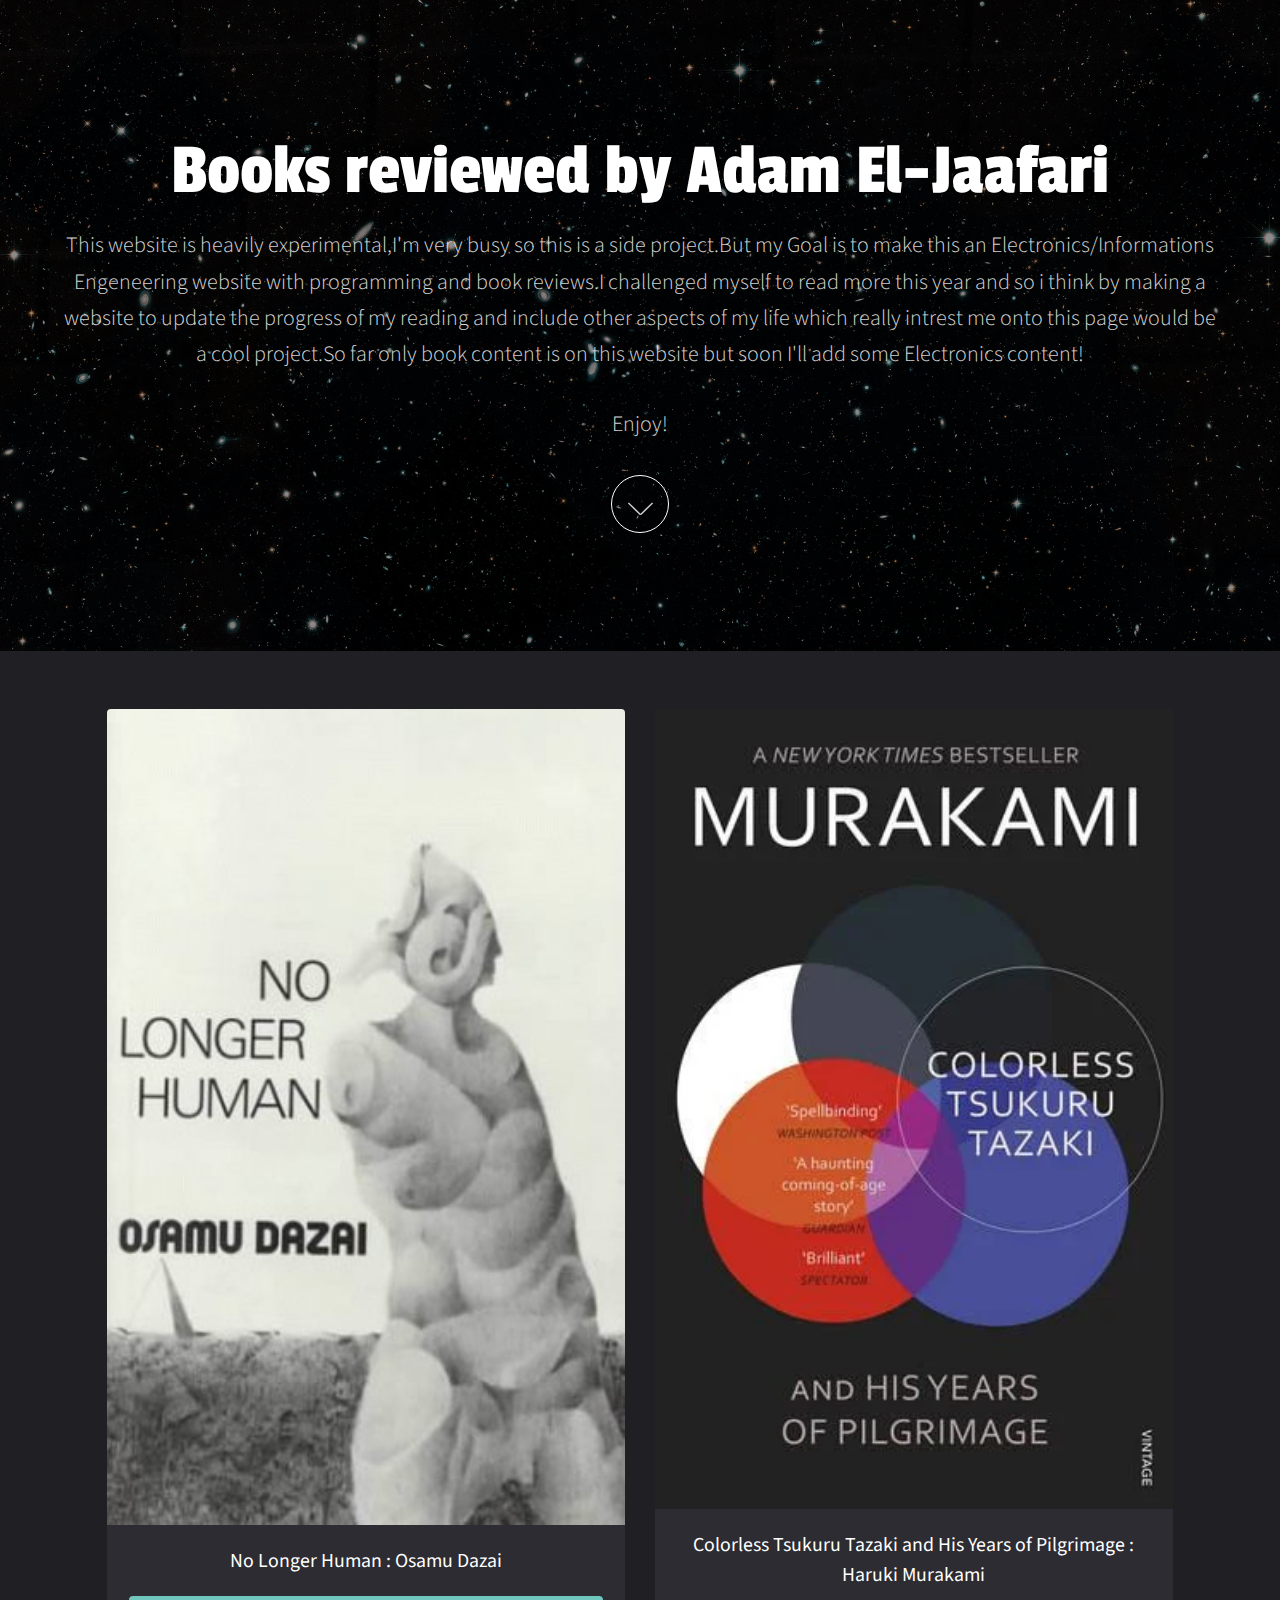
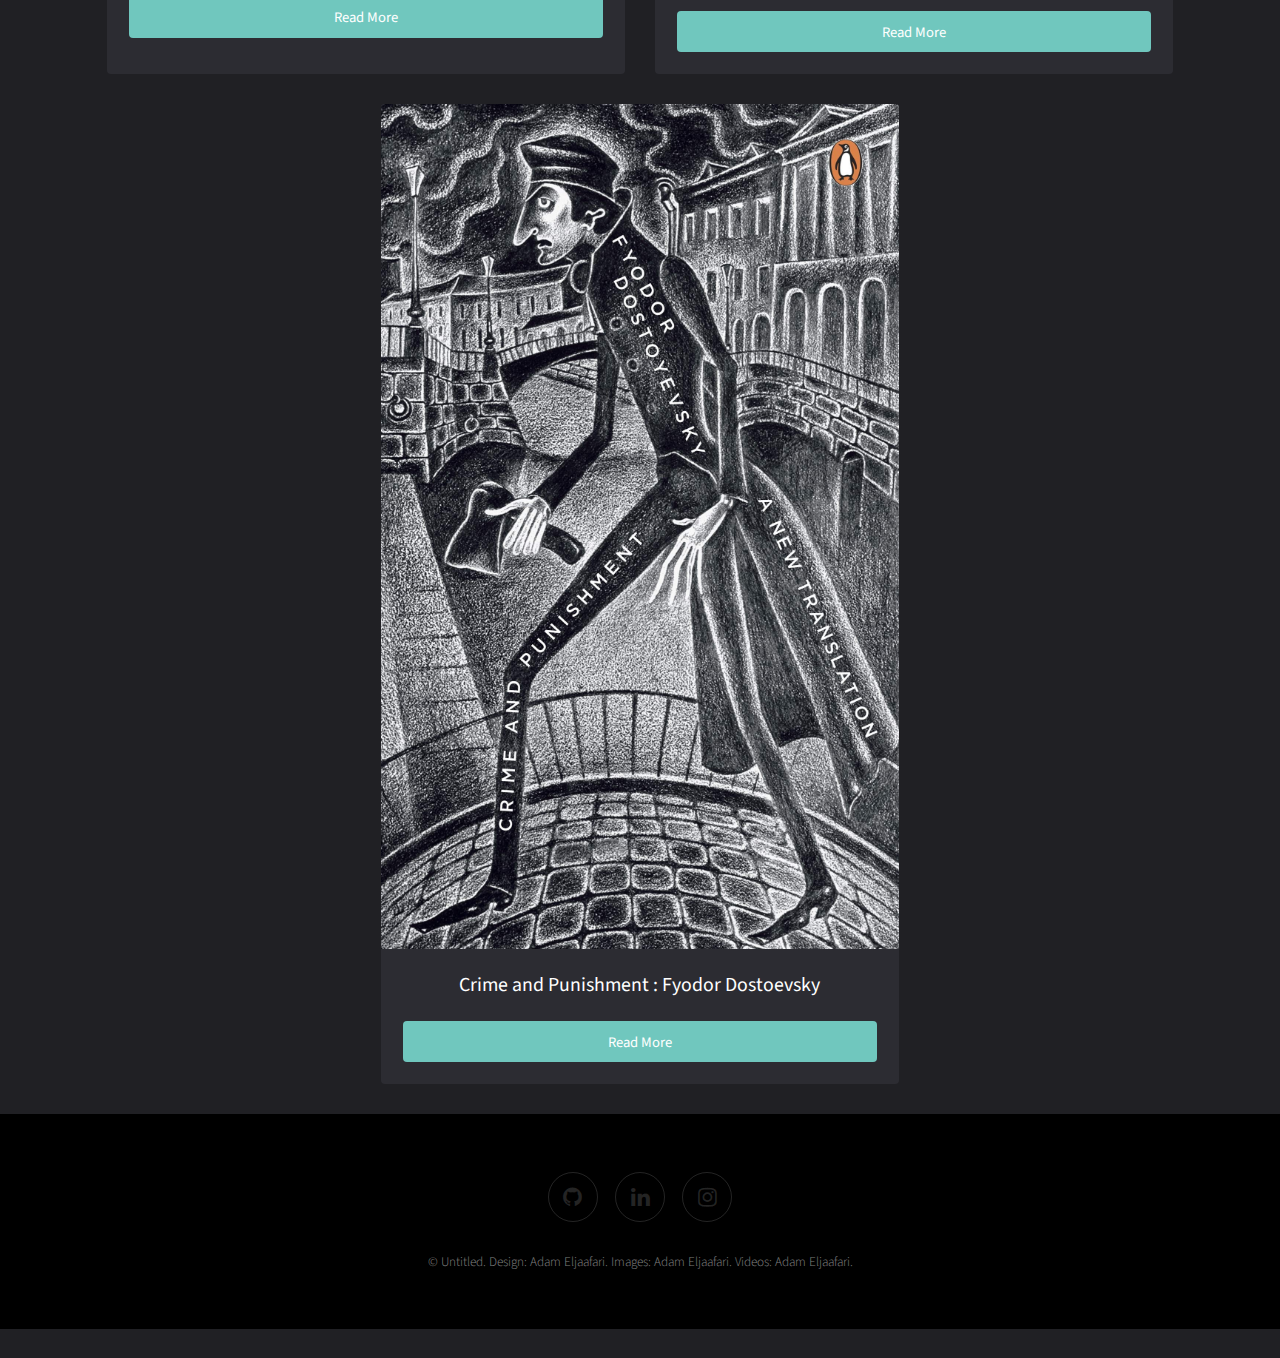
<file: index.html>
<!DOCTYPE HTML>
<!--
	Full Motion by TEMPLATED
	templated.co @templatedco
	Released for free under the Creative Commons Attribution 3.0 license (templated.co/license)
-->
<html>
	<head>
		<link rel="icon" href="https://images.fineartamerica.com/images/artworkimages/mediumlarge/2/berserk-logo-edith-atresia.jpg">
		<title>Eljaa</title>
		<meta charset="utf-8" />
		<meta name="viewport" content="width=device-width, initial-scale=1" />
		<link rel="stylesheet" href="assets/css/main.css" />
	</head>
	<body id="top">

			<!-- Banner -->
			<!--
				To use a video as your background, set data-video to the name of your video without
				its extension (eg. images/banner). Your video must be available in both .mp4 and .webm
				formats to work correctly.
			-->
				<section id="banner">
					<div class="inner">
						<header>
							<h1>Books reviewed by Adam El-Jaafari</h1>
							<p>This website is heavily experimental,I'm very busy so this is a side project.But my Goal is to make this an Electronics/Informations Engeneering website with programming and book reviews.I challenged myself to read more this year and so i think by making a website to update the progress of my reading and include other aspects of my life which really intrest me onto this page would be a cool project.So far only book content is on this website but soon I'll add some Electronics content!
							</p>
							<p>Enjoy!</p>
						</header>
						<a href="#main" class="more">Learn More</a>
					</div>
				</section>

			<!-- Main -->
				<div id="main">
					<div class="inner">

					<!-- Boxes -->
						<div class="thumbnails">

							<div class="box">
								<a href="NLH.html" class="image fit"><img src="images/pic01.jpg" alt="" /></a>
								<div class="inner">
									<h3>No Longer Human : Osamu Dazai</h3>
									
									<a href="NLH.html" class="button fit">Read More</a>
								</div>
							</div>

							<div class="box">
								<a href="CTT.html" class="image fit"><img src="images/pic02.jpg" alt="" /></a>
								<div class="inner">
									<h3>Colorless Tsukuru Tazaki and His Years of Pilgrimage : 	
										Haruki Murakami </h3>
									
									<a href="CTT.html" class="button fit">Read More</a>
								</div>
							</div>

							<div class="box">
								<a href="CAP.html" class="image fit"><img src="images/pic03.jpg" alt="" /></a>
								<div class="inner">
									<h3>Crime and Punishment : Fyodor Dostoevsky
										</h3>
									
									<a href="CAP.html" class="button fit">Read More</a>
							</div>


						</div>

					</div>
				</div>

			<!-- Footer -->
				<footer id="footer">
					<div class="inner">

						<ul class="icons">
							<li><a href="https://github.com/Osteopourosis" class="icon fa-github"><span class="label">Twitter</span></a></li>
							<li><a href="https://www.linkedin.com/in/adameljaafari/" class="icon fa-linkedin"><span class="label">Facebook</span></a></li>
							<li><a href="https://www.instagram.com/eljaafariadam/" class="icon fa-instagram"><span class="label">Instagram</span></a></li>
							
						</ul>
						<p class="copyright">&copy; Untitled. Design: Adam Eljaafari</a>. Images: Adam Eljaafari</a>. Videos: Adam Eljaafari</a>.</p>
					</div>
				</footer>

		<!-- Scripts -->
			<script src="assets/js/jquery.min.js"></script>
			<script src="assets/js/jquery.scrolly.min.js"></script>
			<script src="assets/js/skel.min.js"></script>
			<script src="assets/js/util.js"></script>
			<script src="assets/js/main.js"></script>

	</body>
</html>
</file>
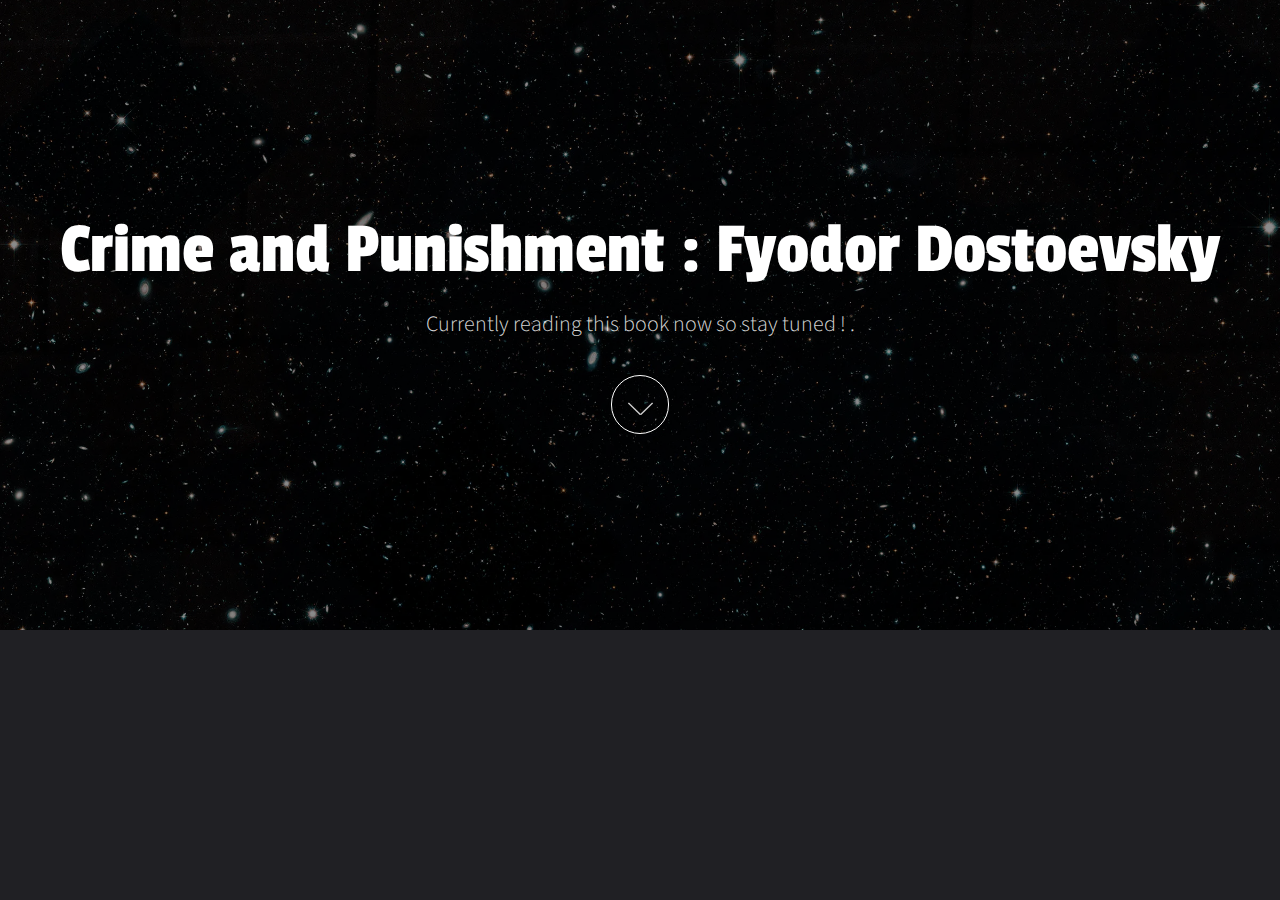
<file: CAP.html>
<!DOCTYPE HTML>
<!--
	Full Motion by TEMPLATED
	templated.co @templatedco
	Released for free under the Creative Commons Attribution 3.0 license (templated.co/license)
-->
<html>
	<head>
		<link rel="icon" href="https://images.fineartamerica.com/images/artworkimages/mediumlarge/2/berserk-logo-edith-atresia.jpg">
		<title>Crime and Punishment</title>
		<meta charset="utf-8" />
		<meta name="viewport" content="width=device-width, initial-scale=1" />
		<link rel="stylesheet" href="assets/css/main.css" />
	</head>
	<body id="top">

		<!-- Banner -->
		<!--
			To use a video as your background, set data-video to the name of your video without
			its extension (eg. images/banner). Your video must be available in both .mp4 and .webm
			formats to work correctly.
		-->
		<section id="banner">
			<div class="inner">
				<header>
					<h1>Crime and Punishment : Fyodor Dostoevsky</h1>
					<p>Currently reading this book now so stay tuned ! .</p>
				</header>
				<a href="#main" class="more">Learn More</a>
			</div>
		</section>

		<script src="assets/js/jquery.min.js"></script>
		<script src="assets/js/jquery.scrolly.min.js"></script>
		<script src="assets/js/skel.min.js"></script>
		<script src="assets/js/util.js"></script>
		<script src="assets/js/main.js"></script>

	</body>
	
</html>
</file>
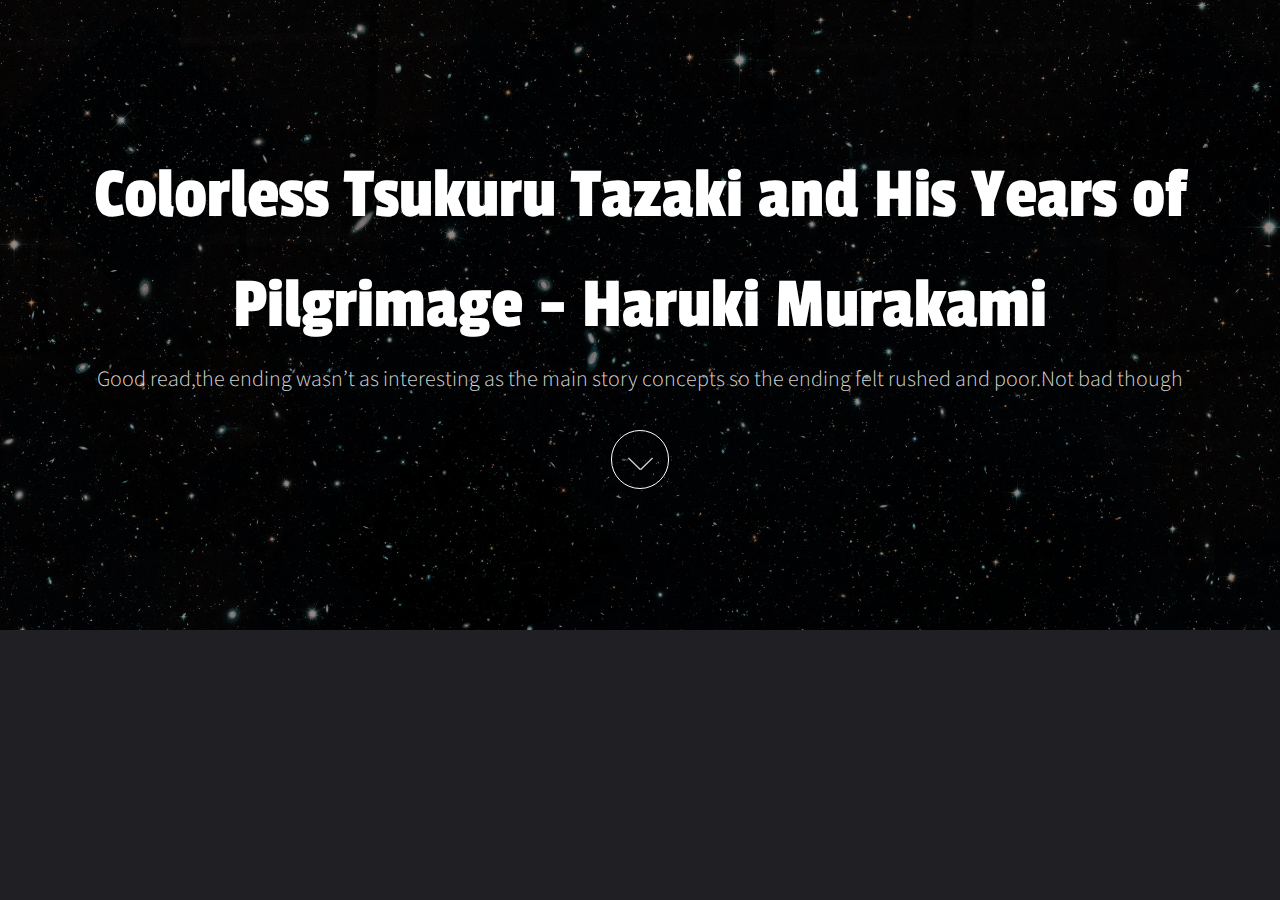
<file: CTT.html>
<!DOCTYPE HTML>
<!--
	Full Motion by TEMPLATED
	templated.co @templatedco
	Released for free under the Creative Commons Attribution 3.0 license (templated.co/license)
-->
<html>
	<head>
		<link rel="icon" href="https://images.fineartamerica.com/images/artworkimages/mediumlarge/2/berserk-logo-edith-atresia.jpg">
		<title>Colorless Tsukuru Tazaki and His Years of Pilgrimage</title>
		<meta charset="utf-8" />
		<meta name="viewport" content="width=device-width, initial-scale=1" />
		<link rel="stylesheet" href="assets/css/main.css" />
	</head>
	<body id="top">

		<!-- Banner -->
		<!--
			To use a video as your background, set data-video to the name of your video without
			its extension (eg. images/banner). Your video must be available in both .mp4 and .webm
			formats to work correctly.
		-->
        <section id="banner">
            <div class="inner">
                <header>
                    <h1>Colorless Tsukuru Tazaki and His Years of Pilgrimage -
						Haruki Murakami</h1>
                    <p>Good read,the ending wasn’t as interesting as the main story concepts so the ending felt rushed and poor.Not bad though
                    </p>
                </header>
                <a href="#main" class="more">Learn More</a>
            </div>
        </section>
	


		<script src="assets/js/jquery.min.js"></script>
		<script src="assets/js/jquery.scrolly.min.js"></script>
		<script src="assets/js/skel.min.js"></script>
		<script src="assets/js/util.js"></script>
		<script src="assets/js/main.js"></script>



	</body>
</html>
</file>
<file: assets/css/main.css>
@charset "UTF-8";
@import url(font-awesome.min.css);
@import url("https://fonts.googleapis.com/css?family=Source+Sans+Pro:300,400|Passion+One:400");

/*
	Full Motion by TEMPLATED
	templated.co @templatedco
	Released for free under the Creative Commons Attribution 3.0 license (templated.co/license)
*/

/* Reset */

	html, body, div, span, applet, object, iframe, h1, h2, h3, h4, h5, h6, p, blockquote, pre, a, abbr, acronym, address, big, cite, code, del, dfn, em, img, ins, kbd, q, s, samp, small, strike, strong, sub, sup, tt, var, b, u, i, center, dl, dt, dd, ol, ul, li, fieldset, form, label, legend, table, caption, tbody, tfoot, thead, tr, th, td, article, aside, canvas, details, embed, figure, figcaption, footer, header, hgroup, menu, nav, output, ruby, section, summary, time, mark, audio, video {
		margin: 0;
		padding: 0;
		border: 0;
		font-size: 100%;
		font: inherit;
		vertical-align: baseline;
	
			text-align: center;
		  
	}

	article, aside, details, figcaption, figure, footer, header, hgroup, menu, nav, section {
		display: block;
	}

	body {
		line-height: 1;
	}

	ol, ul {
		list-style: none;
	}

	blockquote, q {
		quotes: none;
	}

	blockquote:before, blockquote:after, q:before, q:after {
		content: '';
		content: none;
	}

	table {
		border-collapse: collapse;
		border-spacing: 0;
	}

	body {
		-webkit-text-size-adjust: none;
	}

/* Box Model */

	*, *:before, *:after {
		-moz-box-sizing: border-box;
		-webkit-box-sizing: border-box;
		box-sizing: border-box;
	}

/* Basic */

	@-ms-viewport {
		width: device-width;
	}

	body {
		-ms-overflow-style: scrollbar;
	}

	@media screen and (max-width: 480px) {

		html, body {
			min-width: 320px;
		}

	}

	body {
		background: #202024;
	}

		body.is-loading *, body.is-loading *:before, body.is-loading *:after {
			-moz-animation: none !important;
			-webkit-animation: none !important;
			-ms-animation: none !important;
			animation: none !important;
			-moz-transition: none !important;
			-webkit-transition: none !important;
			-ms-transition: none !important;
			transition: none !important;
		}

/* Type */

	body, input, select, textarea {
		color: rgba(255, 255, 255, 0.75);
		font-family: "Source Sans Pro", sans-serif;
		font-size: 14pt;
		font-weight: 300;
		line-height: 1.65;
	}

		@media screen and (max-width: 1680px) {

			body, input, select, textarea {
				font-size: 11pt;
			}

		}

		@media screen and (max-width: 1280px) {

			body, input, select, textarea {
				font-size: 11pt;
			}

		}

		@media screen and (max-width: 980px) {

			body, input, select, textarea {
				font-size: 12pt;
			}

		}

		@media screen and (max-width: 736px) {

			body, input, select, textarea {
				font-size: 12pt;
			}

		}

		@media screen and (max-width: 480px) {

			body, input, select, textarea {
				font-size: 12pt;
			}

		}

	a {
		-moz-transition: background-color 0.2s ease-in-out, color 0.2s ease-in-out;
		-webkit-transition: background-color 0.2s ease-in-out, color 0.2s ease-in-out;
		-ms-transition: background-color 0.2s ease-in-out, color 0.2s ease-in-out;
		transition: background-color 0.2s ease-in-out, color 0.2s ease-in-out;
		color: rgba(255, 255, 255, 0.75);
		text-decoration: none;
		border-bottom: 1px dotted;
		outline: 0;
	}

		a:hover {
			color: #FFF;
			border: none;
		}

	strong, b {
		color: #fff;
		font-weight: 400;
	}

	em, i {
		font-style: italic;
	}

	p {
		margin: 0 0 2em 0;
	}

	h1, h2, h3, h4, h5, h6 {
		color: #fff;
		font-weight: 400;
		line-height: 1.5;
		margin: 0 0 1em 0;
	}

		h1 a, h2 a, h3 a, h4 a, h5 a, h6 a {
			color: inherit;
			text-decoration: none;
		}

	h2 {
		font-size: 1.75em;
	}

	h3 {
		font-size: 1.35em;
	}

	h4 {
		font-size: 1.1em;
	}

	h5 {
		font-size: 0.9em;
	}

	h6 {
		font-size: 0.7em;
	}

	sub {
		font-size: 0.8em;
		position: relative;
		top: 0.5em;
	}

	sup {
		font-size: 0.8em;
		position: relative;
		top: -0.5em;
	}

	blockquote {
		border-left: solid 4px rgba(144, 144, 144, 0.25);
		font-style: italic;
		margin: 0 0 2em 0;
		padding: 0.5em 0 0.5em 2em;
	}

	code {
		background: rgba(144, 144, 144, 0.075);
		border-radius: 4px;
		border: solid 1px rgba(144, 144, 144, 0.25);
		font-family: "Courier New", monospace;
		font-size: 0.9em;
		margin: 0 0.25em;
		padding: 0.25em 0.65em;
	}

	pre {
		-webkit-overflow-scrolling: touch;
		font-family: "Courier New", monospace;
		font-size: 0.9em;
		margin: 0 0 2em 0;
	}

		pre code {
			display: block;
			line-height: 1.75;
			padding: 1em 1.5em;
			overflow-x: auto;
		}

	hr {
		border: 0;
		border-bottom: solid 1px rgba(144, 144, 144, 0.25);
		margin: 2em 0;
	}

		hr.major {
			margin: 3em 0;
		}

	.align-left {
		text-align: left;
	}

	.align-center {
		text-align: center;
	}

	.align-right {
		text-align: right;
	}

/* Section/Article */

	section.special, article.special {
		text-align: center;
	}

	header p {
		color: rgba(255, 255, 255, 0.5);
		position: relative;
		margin: 0 0 1.5em 0;
	}

	header h2 + p {
		font-size: 1.25em;
		margin-top: -1em;
	}

	header h3 + p {
		font-size: 1.1em;
		margin-top: -0.8em;
	}

	header h4 + p,
	header h5 + p,
	header h6 + p {
		font-size: 0.9em;
		margin-top: -0.6em;
	}

/* Box */

	.thumbnails {
		display: -moz-flex;
		display: -webkit-flex;
		display: -ms-flex;
		display: flex;
		-moz-align-items: stretch;
		-webkit-align-items: stretch;
		-ms-align-items: stretch;
		align-items: stretch;
		-moz-justify-content: center;
		-webkit-justify-content: center;
		-ms-justify-content: center;
		justify-content: center;
		-moz-flex-wrap: wrap;
		-webkit-flex-wrap: wrap;
		-ms-flex-wrap: wrap;
		flex-wrap: wrap;
	}

		.thumbnails .box {
			margin: 0 1em 2em 1em;
			width: 30%;
		}

			@media screen and (max-width: 1280px) {

				.thumbnails .box {
					width: 45%;
				}

			}

			@media screen and (max-width: 736px) {

				.thumbnails .box {
					width: 100%;
				}

			}

/* Form */

	form {
		margin: 0 0 2em 0;
	}

	label {
		color: #fff;
		display: block;
		font-size: 0.9em;
		font-weight: 400;
		margin: 0 0 1em 0;
	}

	input[type="text"],
	input[type="password"],
	input[type="email"],
	input[type="tel"],
	select,
	textarea {
		-moz-appearance: none;
		-webkit-appearance: none;
		-ms-appearance: none;
		appearance: none;
		background: rgba(144, 144, 144, 0.075);
		border-radius: 4px;
		border: none;
		border: solid 1px rgba(144, 144, 144, 0.25);
		color: inherit;
		display: block;
		outline: 0;
		padding: 0 1em;
		text-decoration: none;
		width: 100%;
	}

		input[type="text"]:invalid,
		input[type="password"]:invalid,
		input[type="email"]:invalid,
		input[type="tel"]:invalid,
		select:invalid,
		textarea:invalid {
			box-shadow: none;
		}

		input[type="text"]:focus,
		input[type="password"]:focus,
		input[type="email"]:focus,
		input[type="tel"]:focus,
		select:focus,
		textarea:focus {
			border-color: #ff8686;
			box-shadow: 0 0 0 1px #ff8686;
		}

	.select-wrapper {
		text-decoration: none;
		display: block;
		position: relative;
	}

		.select-wrapper:before {
			content: "";
			-moz-osx-font-smoothing: grayscale;
			-webkit-font-smoothing: antialiased;
			font-family: FontAwesome;
			font-style: normal;
			font-weight: normal;
			text-transform: none !important;
		}

		.select-wrapper:before {
			color: rgba(144, 144, 144, 0.25);
			display: block;
			height: 2.75em;
			line-height: 2.75em;
			pointer-events: none;
			position: absolute;
			right: 0;
			text-align: center;
			top: 0;
			width: 2.75em;
		}

		.select-wrapper select::-ms-expand {
			display: none;
		}

	input[type="text"],
	input[type="password"],
	input[type="email"],
	select {
		height: 2.75em;
	}

	textarea {
		padding: 0.75em 1em;
	}

	input[type="checkbox"],
	input[type="radio"] {
		-moz-appearance: none;
		-webkit-appearance: none;
		-ms-appearance: none;
		appearance: none;
		display: block;
		float: left;
		margin-right: -2em;
		opacity: 0;
		width: 1em;
		z-index: -1;
	}

		input[type="checkbox"] + label,
		input[type="radio"] + label {
			text-decoration: none;
			color: rgba(255, 255, 255, 0.75);
			cursor: pointer;
			display: inline-block;
			font-size: 1em;
			font-weight: 300;
			padding-left: 2.4em;
			padding-right: 0.75em;
			position: relative;
		}

			input[type="checkbox"] + label:before,
			input[type="radio"] + label:before {
				-moz-osx-font-smoothing: grayscale;
				-webkit-font-smoothing: antialiased;
				font-family: FontAwesome;
				font-style: normal;
				font-weight: normal;
				text-transform: none !important;
			}

			input[type="checkbox"] + label:before,
			input[type="radio"] + label:before {
				background: rgba(144, 144, 144, 0.075);
				border-radius: 4px;
				border: solid 1px rgba(144, 144, 144, 0.25);
				content: '';
				display: inline-block;
				height: 1.65em;
				left: 0;
				line-height: 1.58125em;
				position: absolute;
				text-align: center;
				top: 0;
				width: 1.65em;
			}

		input[type="checkbox"]:checked + label:before,
		input[type="radio"]:checked + label:before {
			background: #ff8686;
			border-color: #ff8686;
			color: #ffffff;
			content: '\f00c';
		}

		input[type="checkbox"]:focus + label:before,
		input[type="radio"]:focus + label:before {
			border-color: #ff8686;
			box-shadow: 0 0 0 1px #ff8686;
		}

	input[type="checkbox"] + label:before {
		border-radius: 4px;
	}

	input[type="radio"] + label:before {
		border-radius: 100%;
	}

	::-webkit-input-placeholder {
		color: rgba(255, 255, 255, 0.5) !important;
		opacity: 1.0;
	}

	:-moz-placeholder {
		color: rgba(255, 255, 255, 0.5) !important;
		opacity: 1.0;
	}

	::-moz-placeholder {
		color: rgba(255, 255, 255, 0.5) !important;
		opacity: 1.0;
	}

	:-ms-input-placeholder {
		color: rgba(255, 255, 255, 0.5) !important;
		opacity: 1.0;
	}

	.formerize-placeholder {
		color: rgba(255, 255, 255, 0.5) !important;
		opacity: 1.0;
	}

/* Box */

	.box {
		border-radius: 4px;
		margin-bottom: 2em;
		background: #2c2c32;
		text-align: center;
	}

		.box > :last-child,
		.box > :last-child > :last-child,
		.box > :last-child > :last-child > :last-child {
			margin-bottom: 0;
		}

		.box .image.fit {
			margin: 0;
		}

		.box .image img {
			border-radius: 4px 4px 0 0;
		}

		.box .inner {
			padding: 1.5em;
			width: 100% !important;
		}

			@media screen and (max-width: 480px) {

				.box .inner {
					padding: 1em;
				}

			}

		.box.alt {
			border: 0;
			border-radius: 0;
			padding: 0;
		}

/* Icon */

	.icon {
		text-decoration: none;
		border-bottom: none;
		position: relative;
	}

		.icon:before {
			-moz-osx-font-smoothing: grayscale;
			-webkit-font-smoothing: antialiased;
			font-family: FontAwesome;
			font-style: normal;
			font-weight: normal;
			text-transform: none !important;
		}

		.icon > .label {
			display: none;
		}

/* Image */

	.image {
		border-radius: 4px;
		border: 0;
		display: inline-block;
		position: relative;
	}

		.image img {
			border-radius: 4px;
			display: block;
		}

		.image.left, .image.right {
			max-width: 40%;
		}

			.image.left img, .image.right img {
				width: 100%;
			}

		.image.left {
			float: left;
			padding: 0 1.5em 1em 0;
			top: 0.25em;
		}

		.image.right {
			float: right;
			padding: 0 0 1em 1.5em;
			top: 0.25em;
		}

		.image.fit {
			display: block;
			margin: 0 0 2em 0;
			width: 100%;
		}

			.image.fit img {
				width: 100%;
			}

		.image.main {
			display: block;
			margin: 0 0 3em 0;
			width: 100%;
		}

			.image.main img {
				width: 100%;
			}

/* List */

	ol {
		list-style: decimal;
		margin: 0 0 2em 0;
		padding-left: 1.25em;
	}

		ol li {
			padding-left: 0.25em;
		}

	ul {
		list-style: disc;
		margin: 0 0 2em 0;
		padding-left: 1em;
	}

		ul li {
			padding-left: 0.5em;
		}

		ul.alt {
			list-style: none;
			padding-left: 0;
		}

			ul.alt li {
				border-top: solid 1px rgba(144, 144, 144, 0.25);
				padding: 0.5em 0;
			}

				ul.alt li:first-child {
					border-top: 0;
					padding-top: 0;
				}

		ul.icons {
			cursor: default;
			list-style: none;
			padding-left: 0;
		}

			ul.icons li {
				display: inline-block;
				text-align: center;
				padding-left: 0;
				padding-right: 1em;
			}

				ul.icons li a {
					display: block;
					border-radius: 100%;
					margin: 0;
					padding: 0.5em;
					border: solid 1px rgba(144, 144, 144, 0.25);
					color: rgba(144, 144, 144, 0.25);
				}

					ul.icons li a:before {
						font-size: 1.5em;
						display: block;
						width: 1.5em;
						height: 1.5em;
						line-height: 1.5em;
					}

					ul.icons li a:hover {
						background-color: #202024;
						color: #FFF;
					}

				ul.icons li:last-child {
					padding-right: 0;
				}

		ul.actions {
			cursor: default;
			list-style: none;
			padding-left: 0;
		}

			ul.actions li {
				display: inline-block;
				padding: 0 1em 0 0;
				vertical-align: middle;
			}

				ul.actions li:last-child {
					padding-right: 0;
				}

			ul.actions.small li {
				padding: 0 0.5em 0 0;
			}

			ul.actions.vertical li {
				display: block;
				padding: 1em 0 0 0;
			}

				ul.actions.vertical li:first-child {
					padding-top: 0;
				}

				ul.actions.vertical li > * {
					margin-bottom: 0;
				}

			ul.actions.vertical.small li {
				padding: 0.5em 0 0 0;
			}

				ul.actions.vertical.small li:first-child {
					padding-top: 0;
				}

			ul.actions.fit {
				display: table;
				margin-left: -1em;
				padding: 0;
				table-layout: fixed;
				width: calc(100% + 1em);
			}

				ul.actions.fit li {
					display: table-cell;
					padding: 0 0 0 1em;
				}

					ul.actions.fit li > * {
						margin-bottom: 0;
					}

				ul.actions.fit.small {
					margin-left: -0.5em;
					width: calc(100% + 0.5em);
				}

					ul.actions.fit.small li {
						padding: 0 0 0 0.5em;
					}

			@media screen and (max-width: 480px) {

				ul.actions {
					margin: 0 0 2em 0;
				}

					ul.actions li {
						padding: 1em 0 0 0;
						display: block;
						text-align: center;
						width: 100%;
					}

						ul.actions li:first-child {
							padding-top: 0;
						}

						ul.actions li > * {
							width: 100%;
							margin: 0 !important;
						}

							ul.actions li > *.icon:before {
								margin-left: -2em;
							}

					ul.actions.small li {
						padding: 0.5em 0 0 0;
					}

						ul.actions.small li:first-child {
							padding-top: 0;
						}

			}

	dl {
		margin: 0 0 2em 0;
	}

		dl dt {
			display: block;
			font-weight: 400;
			margin: 0 0 1em 0;
		}

		dl dd {
			margin-left: 2em;
		}

/* Table */

	.table-wrapper {
		-webkit-overflow-scrolling: touch;
		overflow-x: auto;
	}

	table {
		margin: 0 0 2em 0;
		width: 100%;
	}

		table tbody tr {
			border: solid 1px rgba(144, 144, 144, 0.25);
			border-left: 0;
			border-right: 0;
		}

			table tbody tr:nth-child(2n + 1) {
				background-color: rgba(144, 144, 144, 0.075);
			}

		table td {
			padding: 0.75em 0.75em;
		}

		table th {
			color: #fff;
			font-size: 0.9em;
			font-weight: 400;
			padding: 0 0.75em 0.75em 0.75em;
			text-align: left;
		}

		table thead {
			border-bottom: solid 2px rgba(144, 144, 144, 0.25);
		}

		table tfoot {
			border-top: solid 2px rgba(144, 144, 144, 0.25);
		}

		table.alt {
			border-collapse: separate;
		}

			table.alt tbody tr td {
				border: solid 1px rgba(144, 144, 144, 0.25);
				border-left-width: 0;
				border-top-width: 0;
			}

				table.alt tbody tr td:first-child {
					border-left-width: 1px;
				}

			table.alt tbody tr:first-child td {
				border-top-width: 1px;
			}

			table.alt thead {
				border-bottom: 0;
			}

			table.alt tfoot {
				border-top: 0;
			}

/* Button */

	input[type="submit"],
	input[type="reset"],
	input[type="button"],
	button,
	.button {
		-moz-appearance: none;
		-webkit-appearance: none;
		-ms-appearance: none;
		appearance: none;
		-moz-transition: background-color 0.2s ease-in-out, color 0.2s ease-in-out;
		-webkit-transition: background-color 0.2s ease-in-out, color 0.2s ease-in-out;
		-ms-transition: background-color 0.2s ease-in-out, color 0.2s ease-in-out;
		transition: background-color 0.2s ease-in-out, color 0.2s ease-in-out;
		background-color: #70c7be;
		border-radius: 4px;
		border: 0;
		color: #ffffff !important;
		cursor: pointer;
		display: inline-block;
		font-weight: 400;
		height: 2.85em;
		line-height: 2.95em;
		padding: 0 1.5em;
		text-align: center;
		text-decoration: none;
		white-space: nowrap;
	}

		input[type="submit"]:hover,
		input[type="reset"]:hover,
		input[type="button"]:hover,
		button:hover,
		.button:hover {
			background-color: #82cec6;
		}

		input[type="submit"]:active,
		input[type="reset"]:active,
		input[type="button"]:active,
		button:active,
		.button:active {
			background-color: #5ec0b6;
		}

		input[type="submit"].icon,
		input[type="reset"].icon,
		input[type="button"].icon,
		button.icon,
		.button.icon {
			padding-left: 1.35em;
		}

			input[type="submit"].icon:before,
			input[type="reset"].icon:before,
			input[type="button"].icon:before,
			button.icon:before,
			.button.icon:before {
				margin-right: 0.5em;
			}

		input[type="submit"].fit,
		input[type="reset"].fit,
		input[type="button"].fit,
		button.fit,
		.button.fit {
			display: block;
			margin: 0 0 1em 0;
			width: 100%;
		}

		input[type="submit"].small,
		input[type="reset"].small,
		input[type="button"].small,
		button.small,
		.button.small {
			font-size: 0.8em;
		}

		input[type="submit"].big,
		input[type="reset"].big,
		input[type="button"].big,
		button.big,
		.button.big {
			font-size: 1.35em;
		}

		input[type="submit"].disabled, input[type="submit"]:disabled,
		input[type="reset"].disabled,
		input[type="reset"]:disabled,
		input[type="button"].disabled,
		input[type="button"]:disabled,
		button.disabled,
		button:disabled,
		.button.disabled,
		.button:disabled {
			background-color: rgba(255, 255, 255, 0.75) !important;
			box-shadow: inset 0 -0.15em 0 0 rgba(0, 0, 0, 0.15);
			color: #202024 !important;
			cursor: default;
			opacity: 0.25;
		}

		input[type="submit"].style2,
		input[type="reset"].style2,
		input[type="button"].style2,
		button.style2,
		.button.style2 {
			background-color: #7f92cf;
		}

			input[type="submit"].style2:hover,
			input[type="reset"].style2:hover,
			input[type="button"].style2:hover,
			button.style2:hover,
			.button.style2:hover {
				background-color: #92a2d6;
			}

			input[type="submit"].style2:active,
			input[type="reset"].style2:active,
			input[type="button"].style2:active,
			button.style2:active,
			.button.style2:active {
				background-color: #6c82c8;
			}

		input[type="submit"].style3,
		input[type="reset"].style3,
		input[type="button"].style3,
		button.style3,
		.button.style3 {
			background-color: #9d7ed0;
		}

			input[type="submit"].style3:hover,
			input[type="reset"].style3:hover,
			input[type="button"].style3:hover,
			button.style3:hover,
			.button.style3:hover {
				background-color: #ab91d7;
			}

			input[type="submit"].style3:active,
			input[type="reset"].style3:active,
			input[type="button"].style3:active,
			button.style3:active,
			.button.style3:active {
				background-color: #8f6bc9;
			}

		@media screen and (max-width: 480px) {

			input[type="submit"],
			input[type="reset"],
			input[type="button"],
			button,
			.button {
				padding: 0;
			}

		}

/* Poptrox */

	.poptrox-popup {
		-moz-box-sizing: content-box;
		-webkit-box-sizing: content-box;
		-ms-box-sizing: content-box;
		box-sizing: content-box;
		background: #000;
		box-shadow: 0 0.5em 3em 0 rgba(0, 0, 0, 0.25);
		border-radius: 4px;
		padding: 2em;
		overflow: hidden;
	}

		.poptrox-popup .closer {
			-moz-transition: opacity 0.2s ease-in-out;
			-webkit-transition: opacity 0.2s ease-in-out;
			-ms-transition: opacity 0.2s ease-in-out;
			transition: opacity 0.2s ease-in-out;
			text-decoration: none;
			position: absolute;
			top: .5em;
			right: .5em;
			z-index: 11000;
			-webkit-tap-highlight-color: rgba(255, 255, 255, 0);
			white-space: nowrap;
			text-indent: 2em;
			overflow: hidden;
			width: 2em;
			height: 2em;
			display: block;
		}

			.poptrox-popup .closer:before {
				content: "\f00d";
				-moz-osx-font-smoothing: grayscale;
				-webkit-font-smoothing: antialiased;
				font-family: FontAwesome;
				font-style: normal;
				font-weight: normal;
				text-transform: none !important;
				display: block;
				position: relative;
				text-indent: 0;
				border-radius: 100%;
				box-shadow: inset 0 0 0 1px rgba(255, 255, 255, 0.25);
				color: #ffffff !important;
				width: 2em;
				height: 2em;
				line-height: 2em;
			}

		.poptrox-popup:hover .closer {
			opacity: 0.5;
		}

		.poptrox-popup:hover .closer:hover {
			opacity: 1.0;
		}

		@media screen and (max-width: 736px) {

			.poptrox-popup {
				padding: 0;
			}

				.poptrox-popup .closer {
					display: none !important;
				}

		}

/* Banner */

	#banner {
		-moz-align-items: center;
		-webkit-align-items: center;
		-ms-align-items: center;
		align-items: center;
		display: -moz-flex;
		display: -webkit-flex;
		display: -ms-flex;
		display: flex;
		-moz-justify-content: center;
		-webkit-justify-content: center;
		-ms-justify-content: center;
		justify-content: center;
		padding: 8em 4em 6em 4em;
		min-height: 70vh;
		background-image: url("../../images/spacebanner.jpg");
		background-position: center;
		background-size: cover;
		background-repeat: no-repeat;
		border-top: 0;
		position: relative;
		text-align: center;
		overflow: hidden;
	}


		#banner .inner {
			text-align: center;
			position: relative;
			z-index: 2;
		}

		#banner h1 {
			color: #fff;
			font-size: 5em;
			font-weight: 400;
			font-family: 'Passion One', cursive;
			margin: 0;
		}

			@media screen and (max-width: 980px) {

				#banner h1 {
					font-size: 5em;
				}

			}

			@media screen and (max-width: 736px) {

				#banner h1 {
					font-size: 3em;
				}

			}

		#banner p {
			color: rgba(255, 255, 255, 0.85);
			font-size: 1.5em;
			font-weight: 300;
		}

			@media screen and (max-width: 980px) {

				#banner p {
					font-size: 1.5em;
				}

			}

			@media screen and (max-width: 480px) {

				#banner p {
					font-size: 1.25em;
				}

			}

		#banner a {
			color: rgba(255, 255, 255, 0.75);
			text-decoration: none;
			border-bottom: 1px dotted;
		}

			#banner a:hover {
				color: #FFF;
				border: none;
			}

		#banner .more {
			background-image: url("images/arrow.svg");
			background-position: center 1.35em;
			background-repeat: no-repeat;
			background-size: auto;
			border: 1px solid #fff;
			border-radius: 100%;
			color: rgba(255, 255, 255, 0.75);
			display: block;
			height: 4em;
			text-indent: 4em;
			overflow: hidden;
			white-space: nowrap;
			width: 4em;
			z-index: 2;
			margin: 0 auto 2em auto;
		}

			#banner .more:hover {
				background-color: rgba(255, 255, 255, 0.05);
				border: 1px solid #fff;
				color: #FFF;
			}

		#banner video {
			-moz-transform: translateX(50%) translateY(50%);
			-webkit-transform: translateX(50%) translateY(50%);
			-ms-transform: translateX(50%) translateY(50%);
			transform: translateX(50%) translateY(50%);
			position: absolute;
			bottom: 50%;
			right: 50%;
			width: auto;
			height: auto;
			min-width: 100%;
			min-height: 100%;
			overflow: hidden;
		}

		#banner:before {
			-moz-transition: opacity 3s ease;
			-webkit-transition: opacity 3s ease;
			-ms-transition: opacity 3s ease;
			transition: opacity 3s ease;
			-moz-transition-delay: 1s;
			-webkit-transition-delay: 1s;
			-ms-transition-delay: 1s;
			transition-delay: 1s;
			content: '';
			background-color: #000000;
			display: block;
			height: 100%;
			left: 0;
			opacity: 0.45;
			position: absolute;
			top: 0;
			width: 100%;
			z-index: 1;
		}

		@media screen and (max-width: 1280px) {

			#banner video {
				display: none;
			}

		}

		@media screen and (max-width: 980px) {

			#banner br {
				display: none;
			}

		}

		@media screen and (max-width: 736px) {

			#banner {
				min-height: 0;
				padding: 6em 2em 4em 2em;
			}

				#banner br {
					display: none;
				}

		}

		body.is-loading #banner:before {
			opacity: 1;
		}

/* Main */

	#main {
		padding: 4em 0 2em 0;
	}

		@media screen and (max-width: 736px) {

			#main {
				padding: 3em 0 1em 0;
			}

		}

		#main .inner {
			width: 90%;
			max-width: 80em;
			margin: 0 auto;
		}

			@media screen and (max-width: 480px) {

				#main .inner {
					width: 95%;
				}

			}

/* Footer */

	#footer {
		padding: 4em 0 2em 0;
		background-color: #000000;
		text-align: center;
	}

		#footer .inner {
			width: 50%;
			margin: 0 auto;
		}

			@media screen and (max-width: 980px) {

				#footer .inner {
					width: 75%;
				}

			}

			@media screen and (max-width: 480px) {

				#footer .inner {
					width: 90%;
				}

			}

		#footer .copyright {
			color: rgba(255, 255, 255, 0.5);
			font-size: 0.9em;
			margin: 0 0 2em 0;
			padding: 0;
			text-align: center;
		}

		@media screen and (max-width: 736px) {

			#footer {
				padding: 3em 0 1em 0;
			}

		}
</file>
